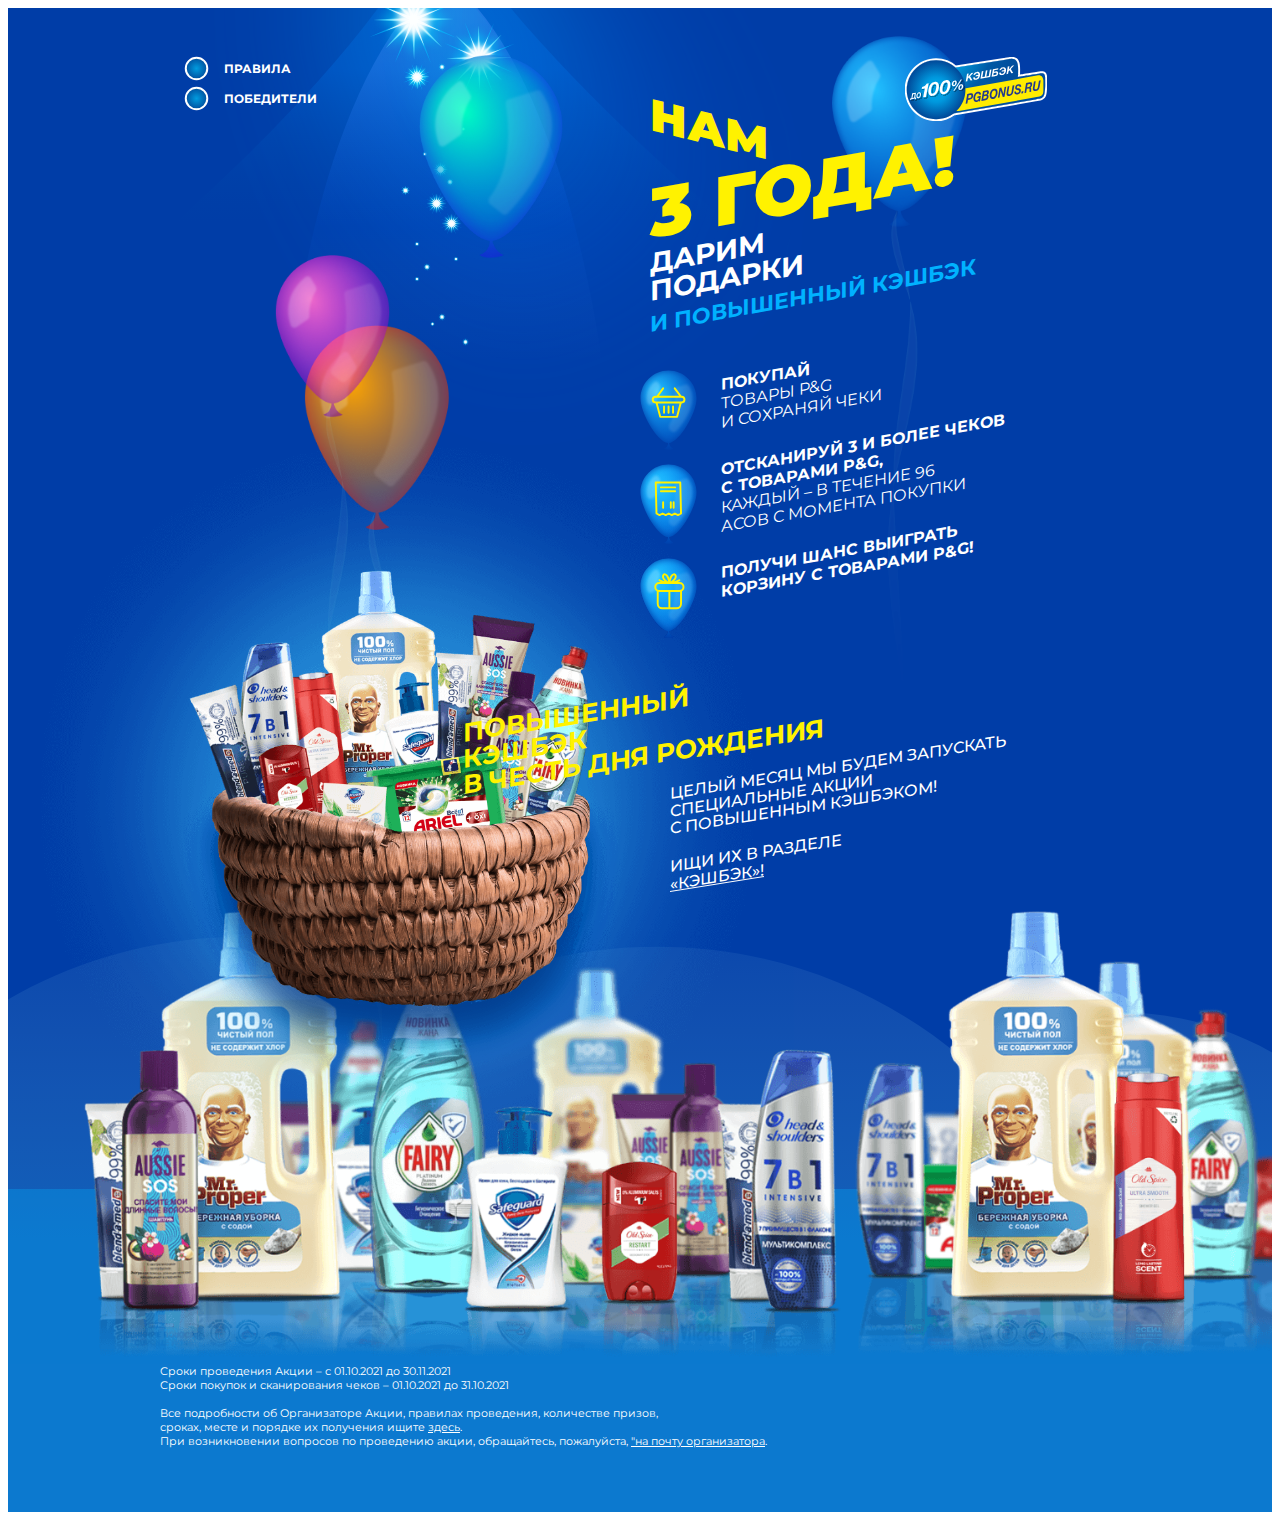
<file: src/168/index.html>
<!DOCTYPE html>
<html lang="ru-RU">

    <head>
        <title></title>
        <meta charset="UTF-8">
        <meta name="viewport" content="width=device-width, initial-scale=1.0, maximum-scale=1.0, user-scalable=0">
        
        <link href="https://img.pgbonus.ru/css/search-bar.css" rel="stylesheet">
        <link href="https://use.fontawesome.com/releases/v5.3.1/css/all.css" rel="stylesheet" integrity="sha384-mzrmE5qonljUremFsqc01SB46JvROS7bZs3IO2EmfFsd15uHvIt+Y8vEf7N7fWAU" crossorigin="anonymous">
        <link href="https://img.pgbonus.ru/_common/css/normalize.css" rel="stylesheet">
        <link href="https://img.pgbonus.ru/_common/css/pgbonus.css" rel="stylesheet">
        <link href="https://img.pgbonus.ru/css/newheader.css" rel="stylesheet">
        <link href="https://img.pgbonus.ru/css/footer__new.css" rel="stylesheet">
        <link href="https://fonts.googleapis.com/css?family=Montserrat:100,200,300,400,500,600,700,800,900&amp;amp;subset=cyrillic" rel="stylesheet">
        <script src="http://code.jquery.com/jquery-3.4.1.min.js"></script>
    </head>
    

    <body>

        <div class="site-wrap">

            <!-- pgheader -->
            <!-- <div class="promotop" style="display: none">
                <div class="container">
                    <a href="https://cashback-auth.pgbonus.ru/">
                        <img src="https://pgbonus.ru/_common/images/cashback-top.png" alt="cashback">
                    </a>
                </div>
            </div>
            <header class="newheader">
                <div class="newheader__topline">
                    <div itemscope itemtype="https://schema.org/Organization" class="newheader__topline-links">
                        <span itemprop="name" style="display: none" style="display: none">PGbonus</span>
                        <div itemprop="address" itemscope itemtype=https://schema.org/PostalAddress style="display: none">
                            <span itemprop="addressLocality">Россия</span>
                        </div>
                        <span itemprop="telephone" style="display: none">+7(800) 200-20-20</span>
                        <a itemprop="url" href="/" class="main__link">
                            <img itemprop="logo" src="http://pgbonus.ru/images/header/icon__cashback2.svg" alt="PGbonus"/>
                        </a>
                        <form action="/search" class="search-bar">
                            <input type="search" name="query" class="search-input" pattern=".*\S.*" required placeholder="Правильная уборка">
                            <button class="search-btn" type="submit">
                                <span>Поиск</span>
                            </button>
                        </form>
                                        <a href="/auth?ptag=colormatch" class="link__login">
                                <svg class="menu__ico" width="21" height="20" viewBox="0 0 21 20" fill="none" xmlns="http://www.w3.org/2000/svg">
                                    <path d="M8.00216 16.9557C8.00216 17.2624 7.75227 17.5133 7.44685 17.5133H6.75272C6.3418 17.5133 5.93642 17.5133 5.50884 17.5133V19.4424C5.50884 19.7491 5.25895 20 4.95354 20H0.505553L0.5 19.9944C0.5 19.2138 0.5 18.4277 0.5 17.6471C0.5 17.5356 0.533318 17.4575 0.62772 17.3962C0.666591 17.3683 0.705462 17.3349 0.738781 17.3014C2.99887 15.0322 5.26451 12.7573 7.53015 10.4936C7.619 10.4044 7.619 10.3431 7.57457 10.2372C7.24694 9.48447 6.97484 8.71504 6.84712 7.90101C6.625 6.49596 6.84157 5.15782 7.46906 3.88659C8.15764 2.48712 9.27935 1.35528 10.6843 0.686212C13.6163 -0.702106 16.8315 0.0728991 18.8972 2.49827C19.7746 3.52976 20.3132 4.82329 20.4576 6.167C20.6742 8.19094 20.0578 9.98069 18.6751 11.514C17.5923 12.7071 16.2429 13.4264 14.6491 13.6885C13.8051 13.8278 12.9721 13.7554 12.1503 13.5435C12.0725 13.5212 11.9948 13.5435 11.9393 13.5992C11.6616 13.8836 11.384 14.1624 11.1063 14.4412C10.9342 14.614 10.7565 14.7813 10.5732 14.943C10.5288 14.982 10.4399 15.0154 10.3789 15.0154C9.6403 15.021 8.90175 15.0154 8.16875 15.0154C8.12432 15.0154 8.0799 15.021 8.01881 15.021V16.9557H8.00216ZM17.3701 4.37724C17.3701 3.37921 16.4983 2.50385 15.5099 2.50385C14.5103 2.50385 13.6329 3.38479 13.6329 4.38282C13.6329 5.38085 14.5159 6.26179 15.5099 6.25621C16.5039 6.25064 17.3701 5.37527 17.3701 4.37724Z" fill="white"/>
                                </svg>&nbsp;
                                Вход
                            </a>
                            <a href="/register?ptag=colormatch" class="link__login">
                                <svg width="21" height="21" viewBox="0 0 21 21" fill="none" xmlns="http://www.w3.org/2000/svg">
                                    <path fill-rule="evenodd" clip-rule="evenodd" d="M8.26929 0.0175726C8.23977 0.0233883 8.09488 0.0474411 7.9473 0.0710631C7.56818 0.131734 6.98174 0.32771 6.61078 0.517655C5.35786 1.15915 4.53436 2.30273 4.22221 3.83453C4.11671 4.35217 4.09224 5.37036 4.17048 5.98607C4.3841 7.66747 5.20921 9.49764 6.26951 10.642C6.53808 10.9319 6.6057 11.1306 6.6057 11.6302C6.6057 11.9702 6.59589 12.0272 6.50574 12.2114C6.35118 12.5272 6.09138 12.7424 5.66857 12.9047C3.69355 13.6633 2.12376 14.5423 1.07466 15.477C0.596548 15.9029 0.196857 16.4808 0.0620878 16.9409C-0.0273169 17.2462 -0.0182297 18.2245 0.0768634 18.5335C0.526284 19.9936 2.96937 20.7872 7.51799 20.9507L8.17985 20.9745L8.18035 20.5475L8.18085 20.1205L8.73073 18.2716C9.03315 17.2548 9.32844 16.3259 9.38694 16.2074C9.47652 16.0259 9.72438 15.7593 10.9601 14.5153L12.4269 13.0387L12.1279 12.9398C11.7197 12.8047 11.5864 12.7322 11.4571 12.5747C11.2217 12.2881 11.1568 11.761 11.2869 11.1922C11.3463 10.9324 11.3675 10.8955 11.6372 10.5819C12.2471 9.87247 12.8639 8.80527 13.1996 7.87867C13.9261 5.87295 13.8669 3.72486 13.0453 2.27972C12.3587 1.07213 11.1954 0.278491 9.78552 0.0558416C9.47069 0.00615648 8.45754 -0.01944 8.26929 0.0175726ZM18.1501 9.82386C18.0478 9.86015 17.8909 9.97966 17.685 10.1779L17.3743 10.4772L18.8228 11.9329L20.2712 13.3886L20.5338 13.1287C20.9586 12.7083 21.0782 12.3667 20.9528 11.9322C20.8937 11.7275 20.8599 11.6879 20.0095 10.8272C19.0143 9.82005 18.9342 9.76236 18.5371 9.7666C18.4092 9.76796 18.235 9.79374 18.1501 9.82386ZM16.5349 11.2382L16.1965 11.5608L17.6953 13.0652L19.1942 14.5696L19.406 14.3833C19.5224 14.2808 19.6845 14.1375 19.7661 14.0647L19.9144 13.9324L18.412 12.4223C17.5857 11.5917 16.9014 10.913 16.8915 10.9139C16.8816 10.9149 16.7211 11.0608 16.5349 11.2382ZM13.2958 14.4753C11.9578 15.8027 10.8492 16.9108 10.8323 16.9379C10.7741 17.0308 9.80219 20.4435 9.79668 20.5741C9.78663 20.8131 9.95675 21 10.1844 21C10.2361 21 11.0705 20.7724 12.0386 20.4942L13.7988 19.9883L16.2842 17.5148L18.7696 15.0413L17.2726 13.5511C16.4492 12.7316 15.765 12.0612 15.7521 12.0615C15.7392 12.0618 14.6339 13.148 13.2958 14.4753ZM11.6772 17.6524C11.7737 17.7454 11.8122 17.7542 12.341 17.8049L12.9023 17.8588L12.9398 18.4242L12.9772 18.9896L13.11 19.126L13.2428 19.2625L12.3285 19.5271L11.4142 19.7918L11.2066 19.5856L10.999 19.3795L11.2454 18.5114C11.5334 17.4971 11.5155 17.5536 11.5487 17.5536C11.563 17.5536 11.6208 17.5981 11.6772 17.6524Z" fill="white"/>
                                </svg>
                                Регистрация
                            </a>
                                    <a href="/help" class="link__help">
                            <svg class="menu__ico"width="21" height="20" viewBox="0 0 21 20" fill="none" xmlns="http://www.w3.org/2000/svg">
                                <path d="M20.5 9.99443C20.5 15.5333 16.05 19.9944 10.5111 20C4.98889 20.0111 0.5 15.5333 0.5 10.0167C0.505556 4.47777 4.96111 0 10.4778 0C16.0278 0 20.5 4.45555 20.5 9.99443ZM10.5 12.2611C10.8556 12.2611 11.2111 12.2667 11.5667 12.2611C11.9111 12.2555 12.0778 12.0722 12.1222 11.7278C12.1444 11.5667 12.2222 11.3889 12.3278 11.2667C12.45 11.1222 12.6222 11.0111 12.7833 10.9055C13.1444 10.6778 13.5278 10.4722 13.8833 10.2333C14.5 9.82777 15.0056 9.31666 15.2667 8.60555C15.7556 7.2611 15.35 5.74444 14.2111 4.7C13.0556 3.64444 11.6944 3.18889 10.1222 3.33333C8.32778 3.49444 7.02778 4.41666 6.06667 5.88888C5.91667 6.12222 5.96111 6.36666 6.17778 6.53333C6.63333 6.88888 7.09444 7.23333 7.56111 7.57777C7.80556 7.7611 8.05556 7.72777 8.25556 7.49444C8.41111 7.3111 8.56111 7.12221 8.72222 6.93888C9.16667 6.42222 9.70556 6.09444 10.4056 6.07222C11.0278 6.04999 11.5944 6.2111 12.0556 6.64444C12.5278 7.08888 12.5278 7.71666 12.0444 8.14444C11.8333 8.32777 11.5889 8.47777 11.35 8.62777C10.9056 8.90555 10.4389 9.14999 10.0167 9.45555C9.27222 9.98888 8.88333 10.7278 8.88333 11.6555C8.88333 12.0778 9.06111 12.2722 9.49444 12.2722C9.82778 12.2611 10.1667 12.2611 10.5 12.2611ZM10.4944 17.0166C11.5222 17.0166 12.3556 16.1889 12.3556 15.1667C12.3556 14.1444 11.5222 13.3111 10.5 13.3111C9.47778 13.3111 8.65 14.1444 8.65 15.1722C8.65 16.1778 9.48333 17.0166 10.4944 17.0166Z" fill="white"/>
                            </svg>&nbsp;
                            Помощь
                        </a>
                    </div>
                </div>
                <div class="newheader__bottom">
                    <div class="menu" id="menu">
                        <a href="#close" class="close" onClick="document.getElementById('menu').classList.remove('active');return false;"></a>
                        <form action="/search" class="search-bar-two">
                            <input type="search" name="query" class="search-input-two" pattern=".*\S.*" required="" placeholder="Поиск">
                            <button class="search-btn-two" type="submit"></button>
                        </form>
                                        <a href="/register" class="menu__link link__cashback mob" target="_blank">
                                <span class="menu__pic">
                                    <img class="menu__ico" src="http://pgbonus.ru/images/header/register.svg" alt="Регистрация"/>
                                </span>
                                <span class="menu__text">Регистрация</span>
                            </a>
                                    <a href="https://cashback.pgbonus.ru/main" class="menu__link link__cashback" target="_blank">
                                <span class="menu__pic">
                                    <img class="menu__ico" src="http://pgbonus.ru/images/header/cashback-menu.svg" alt="Кэшбэк"/>
                                </span>
                            <span class="menu__text">Кэшбэк</span>
                        </a>
                        <a href="/#a" onclick="pgbonus_menu.close()" class="menu__link link__actions">
                            <span class="menu__pic">
                                <svg class="menu__ico" xmlns="http://www.w3.org/2000/svg" xmlns:xlink="http://www.w3.org/1999/xlink" width="auto" height="100%" viewBox="0 0 26 25" version="1.1">
                                    <g id="svg_actions">
                                        <path style=" stroke:none;fill-rule:nonzero;fill:rgb(0%,23.921569%,65.490196%);fill-opacity:1;" d="M 25.652344 9.4375 C 25.480469 8.910156 25.023438 8.535156 24.472656 8.484375 L 17.058594 7.804688 L 14.121094 0.839844 C 13.902344 0.328125 13.410156 0 12.863281 0 C 12.316406 0 11.824219 0.332031 11.605469 0.839844 L 8.667969 7.804688 L 1.246094 8.484375 C 0.699219 8.535156 0.238281 8.910156 0.0703125 9.4375 C -0.101562 9.964844 0.0546875 10.546875 0.464844 10.910156 L 6.074219 15.902344 L 4.421875 23.296875 C 4.296875 23.839844 4.507812 24.402344 4.953125 24.730469 C 5.191406 24.902344 5.472656 24.992188 5.753906 24.992188 C 5.992188 24.992188 6.238281 24.929688 6.453125 24.796875 L 12.847656 20.917969 L 19.246094 24.796875 C 19.71875 25.082031 20.308594 25.054688 20.753906 24.730469 C 21.195312 24.402344 21.402344 23.839844 21.285156 23.296875 L 19.628906 15.902344 L 25.242188 10.910156 C 25.664062 10.546875 25.820312 9.964844 25.652344 9.4375 Z M 25.652344 9.4375 "/>
                                    </g>
                                </svg>
                            </span>
                            <span class="menu__text">Акции</span>
                        </a>
                        <a href="/promos/pg-otzyv" class="menu__link link__testimonials">
                            <span class="menu__pic">
                                <svg class="menu__ico" xmlns="http://www.w3.org/2000/svg" xmlns:xlink="http://www.w3.org/1999/xlink" width="auto" height="100%" viewBox="0 0 29 25" version="1.1">
                                    <g id="svg_testimonials">
                                        <path style=" stroke:none;fill-rule:nonzero;fill:rgb(0%,23.921569%,65.490196%);fill-opacity:1;" d="M 15.03125 0 C 7.316406 0 1.066406 5.167969 1.066406 11.546875 C 1.066406 14.269531 2.207031 16.765625 4.105469 18.734375 L 4.101562 18.734375 C 4.101562 18.734375 3.953125 20.605469 2.925781 22.234375 C 2.414062 23.054688 1.570312 23.695312 0.875 24.125 C 0.527344 24.339844 0.640625 24.894531 1.050781 24.929688 C 2.320312 25.042969 4.230469 25.082031 5.699219 24.5625 C 7.558594 23.902344 8.765625 22.4375 9.097656 22 C 10.898438 22.695312 12.902344 23.089844 15.019531 23.089844 C 22.734375 23.089844 28.988281 17.921875 28.988281 11.542969 C 28.988281 5.160156 22.742188 0 15.03125 0 Z M 15.03125 0 "/>
                                    </g>
                                </svg>
                            </span>
                            <span class="menu__text">Отзывы</span>
                        </a>
                        <a href="/promos/promo/ended" class="menu__link link__ended">
                            <span class="menu__pic">
                                <svg class="menu__ico" xmlns="http://www.w3.org/2000/svg" xmlns:xlink="http://www.w3.org/1999/xlink" width="auto" height="100%" viewBox="0 0 19 24" version="1.1">
                                    <g id="svg_ended">
                                        <path style=" stroke:none;fill-rule:nonzero;fill:rgb(0%,23.921569%,65.490196%);fill-opacity:1;" d="M 17.160156 3.046875 L 12.535156 3.046875 C 12.535156 1.367188 11.140625 0 9.433594 0 C 7.722656 0 6.332031 1.367188 6.332031 3.046875 L 1.703125 3.046875 C 0.761719 3.046875 0 3.792969 0 4.71875 L 0 22.328125 C 0 23.253906 0.761719 24 1.703125 24 L 17.160156 24 C 18.105469 24 18.863281 23.253906 18.863281 22.328125 L 18.863281 4.71875 C 18.863281 3.792969 18.105469 3.046875 17.160156 3.046875 Z M 9.433594 2.09375 C 9.96875 2.09375 10.402344 2.519531 10.402344 3.046875 L 8.46875 3.046875 C 8.46875 2.519531 8.902344 2.09375 9.433594 2.09375 Z M 8.027344 19.253906 L 3.832031 15.132812 L 5.644531 13.359375 L 8.027344 15.699219 L 13.21875 10.605469 L 15.023438 12.378906 Z M 8.027344 19.253906 "/>
                                    </g>
                                </svg>
                            </span>
                            <span class="menu__text">Завершенные<br>акции</span>
                        </a>
                                    <a href="/brands" class="menu__link link__brands">
                            <span class="menu__pic">
                                <img class="menu__ico" src="http://pgbonus.ru/images/header/icon__brands.svg" alt="иконка"/>
                            </span>
                            <span class="menu__text">Бренды</span>
                        </a>
                        <a href="/statji" class="menu__link link__articles">
                            <span class="menu__pic">
                                <svg class="menu__ico" xmlns="http://www.w3.org/2000/svg" xmlns:xlink="http://www.w3.org/1999/xlink" width="auto" height="100%" viewBox="0 0 18 24" version="1.1">
                                    <g id="svg_articles">
                                        <path style=" stroke:none;fill-rule:nonzero;fill:rgb(0%,23.921569%,65.490196%);fill-opacity:1;" d="M 0 12 C 0 8.980469 0 5.964844 0 2.945312 C 0 1.179688 1.210938 0 3.019531 0 C 7.046875 0 11.070312 0 15.097656 0 C 16.734375 0 18 1.210938 18 2.796875 C 18.007812 8.933594 18.007812 15.058594 18 21.195312 C 18 22.773438 16.75 23.992188 15.128906 23.992188 C 11.046875 24 6.960938 24 2.878906 23.992188 C 1.257812 23.992188 0.0078125 22.773438 0.0078125 21.195312 C 0 18.136719 0 15.066406 0 12 Z M 9.015625 14.765625 C 10.398438 14.765625 11.777344 14.765625 13.160156 14.765625 C 13.785156 14.765625 14.21875 14.382812 14.210938 13.84375 C 14.210938 13.300781 13.777344 12.925781 13.144531 12.925781 C 10.382812 12.925781 7.625 12.925781 4.863281 12.925781 C 4.746094 12.925781 4.625 12.925781 4.515625 12.957031 C 4.050781 13.070312 3.75 13.503906 3.804688 13.949219 C 3.859375 14.414062 4.261719 14.757812 4.761719 14.765625 C 6.175781 14.773438 7.59375 14.765625 9.015625 14.765625 Z M 9.007812 11.074219 C 10.398438 11.074219 11.792969 11.074219 13.175781 11.074219 C 13.777344 11.074219 14.203125 10.683594 14.203125 10.148438 C 14.203125 9.617188 13.769531 9.234375 13.167969 9.234375 C 10.382812 9.234375 7.609375 9.234375 4.824219 9.234375 C 4.714844 9.234375 4.601562 9.234375 4.5 9.265625 C 4.042969 9.378906 3.734375 9.8125 3.789062 10.257812 C 3.84375 10.714844 4.238281 11.074219 4.746094 11.074219 C 6.167969 11.082031 7.59375 11.074219 9.007812 11.074219 Z M 8.984375 18.457031 C 10.367188 18.457031 11.746094 18.457031 13.128906 18.457031 C 13.761719 18.457031 14.195312 18.097656 14.210938 17.558594 C 14.21875 17 13.785156 16.617188 13.144531 16.617188 C 10.382812 16.617188 7.625 16.617188 4.863281 16.617188 C 4.746094 16.617188 4.625 16.617188 4.515625 16.648438 C 4.058594 16.761719 3.75 17.203125 3.804688 17.648438 C 3.859375 18.113281 4.261719 18.457031 4.761719 18.457031 C 6.167969 18.464844 7.578125 18.457031 8.984375 18.457031 Z M 8.984375 7.382812 C 10.367188 7.382812 11.746094 7.382812 13.128906 7.382812 C 13.777344 7.382812 14.210938 7.003906 14.203125 6.449219 C 14.195312 5.910156 13.769531 5.542969 13.136719 5.542969 C 10.375 5.542969 7.617188 5.542969 4.855469 5.542969 C 4.746094 5.542969 4.632812 5.542969 4.53125 5.566406 C 4.066406 5.664062 3.75 6.097656 3.796875 6.542969 C 3.84375 7.019531 4.246094 7.382812 4.761719 7.382812 C 6.167969 7.390625 7.578125 7.382812 8.984375 7.382812 Z M 8.984375 7.382812 "/>
                                    </g>
                                </svg>
                            </span>
                            <span class="menu__text">Статьи</span>
                        </a>
                                    <a href="/help" class="menu__link link__help mob">
                            <span class="menu__pic">
                                <img class="menu__ico" src="http://pgbonus.ru/images/header/icon__help2.svg" alt="иконка"/>
                            </span>
                            <span class="menu__text">Помощь</span>
                        </a>
                                        <a href="/auth?ptag=colormatch" class="menu__link link__login mob">
                                <span class="menu__pic">
                                    <img class="menu__ico" src="http://pgbonus.ru/images/header/icon__login2.svg" alt="иконка"/>
                                </span>
                                <span class="menu__text">Вход</span>
                            </a>
                        
                    </div>
                </div>
                <a href="/auth?ptag=colormatch" class="link__login additional__login">
                    <svg class="menu__ico" width="21" height="20" viewBox="0 0 21 20" fill="none" xmlns="http://www.w3.org/2000/svg">
                        <path d="M8.00216 16.9557C8.00216 17.2624 7.75227 17.5133 7.44685 17.5133H6.75272C6.3418 17.5133 5.93642 17.5133 5.50884 17.5133V19.4424C5.50884 19.7491 5.25895 20 4.95354 20H0.505553L0.5 19.9944C0.5 19.2138 0.5 18.4277 0.5 17.6471C0.5 17.5356 0.533318 17.4575 0.62772 17.3962C0.666591 17.3683 0.705462 17.3349 0.738781 17.3014C2.99887 15.0322 5.26451 12.7573 7.53015 10.4936C7.619 10.4044 7.619 10.3431 7.57457 10.2372C7.24694 9.48447 6.97484 8.71504 6.84712 7.90101C6.625 6.49596 6.84157 5.15782 7.46906 3.88659C8.15764 2.48712 9.27935 1.35528 10.6843 0.686212C13.6163 -0.702106 16.8315 0.0728991 18.8972 2.49827C19.7746 3.52976 20.3132 4.82329 20.4576 6.167C20.6742 8.19094 20.0578 9.98069 18.6751 11.514C17.5923 12.7071 16.2429 13.4264 14.6491 13.6885C13.8051 13.8278 12.9721 13.7554 12.1503 13.5435C12.0725 13.5212 11.9948 13.5435 11.9393 13.5992C11.6616 13.8836 11.384 14.1624 11.1063 14.4412C10.9342 14.614 10.7565 14.7813 10.5732 14.943C10.5288 14.982 10.4399 15.0154 10.3789 15.0154C9.6403 15.021 8.90175 15.0154 8.16875 15.0154C8.12432 15.0154 8.0799 15.021 8.01881 15.021V16.9557H8.00216ZM17.3701 4.37724C17.3701 3.37921 16.4983 2.50385 15.5099 2.50385C14.5103 2.50385 13.6329 3.38479 13.6329 4.38282C13.6329 5.38085 14.5159 6.26179 15.5099 6.25621C16.5039 6.25064 17.3701 5.37527 17.3701 4.37724Z" fill="white"/>
                    </svg>&nbsp;
                    Вход
                </a>
                <a href="#menu" class="open" onclick="pgbonus_menu.open()"></a>
            </header> -->
            <script type="application/javascript">
                var pgbonus_menu =
                {
                    className : 'active',
                    
                    getItem : function ()
                    {
                        return document.getElementById('menu').classList;
                    },

                    close : function()
                    {
                        this.getItem().remove( this.className );
                        return false;
                    },

                    open : function()
                    {
                        this.getItem().add( this.className );
                        return false;
                    }
                }
            </script>
            <style>
                .additional__login {
                    position: absolute;
                    right: 70px;
                    z-index: 5;
                    display: flex;
                    color: #fff !important;
                    align-items: center;
                    text-decoration: none;
                    font-family: 'Montserrat', Arial, sans-serif;
                    font-weight: 600;
                    top: 10px;
                }
                .additional__lk {
                    position: absolute;
                    color: #fff !important;
                    top: 5px;
                    right: 70px;
                    z-index: 999;
                    font-family: 'Montserrat', Arial, sans-serif;
                    font-weight: 600;
                    font-size: 12px;
                    text-decoration: none;
                }
                @media (min-width: 801px) {
                    .additional__login {
                        display: none;
                    }
                    .additional__lk {
                        display: none;
                    }
                    
                }
                
                @media (max-width: 800px) {
                    .menu__link.link__login.mob {
                        display: none !important;
                    }
                }
                @media (max-width: 320px) {
                    .additional__login {
                        top: 11px;
                        font-size: 12px;
                    }
                }
                </style>    
            <!-- /pgheader -->
            


            <!-- custom content -->
            <link href="./css/custom.css" rel="stylesheet">
            <div class="custom">
                
                <div class="kv-light container">
                    <div class="kv-light__bg">
                        <img src="./img/kv-light-bg.svg">
                    </div>
                    <div class="kv-light__stars">
                        <div class="kv-light__star1">
                            <img src="./img/kv-light-star.svg">
                        </div>
                        <div class="kv-light__star2">
                            <img src="./img/kv-light-star.svg">
                        </div>
                        <div class="kv-light__star3">
                            <img src="./img/kv-light-star.svg">
                        </div>
                        <div class="kv-light__star4">
                            <img src="./img/kv-light-star.svg">
                        </div>
                        <div class="kv-light__star5">
                            <img src="./img/kv-light-star.svg">
                        </div>
                        <div class="kv-light__star6">
                            <img src="./img/kv-light-star.svg">
                        </div>
                        <div class="kv-light__star7">
                            <img src="./img/kv-light-star.svg">
                        </div>
                        <div class="kv-light__star8">
                            <img src="./img/kv-light-star.svg">
                        </div>
                        <div class="kv-light__star9">
                            <img src="./img/kv-light-star.svg">
                        </div>
                        <div class="kv-light__star10">
                            <img src="./img/kv-light-star.svg">
                        </div>
                        <div class="kv-light__star11">
                            <img src="./img/kv-light-star.svg">
                        </div>
                        <div class="kv-light__star12">
                            <img src="./img/kv-light-star.svg">
                        </div>
                        <div class="kv-light__star13">
                            <img src="./img/kv-light-star.svg">
                        </div>
                        <div class="kv-light__star14">
                            <img src="./img/kv-light-star.svg">
                        </div>
                        <div class="kv-light__star15">
                            <img src="./img/kv-light-star.svg">
                        </div>
                        <div class="kv-light__star16">
                            <img src="./img/kv-light-star.svg">
                        </div>
                        <div class="kv-light__star17">
                            <img src="./img/kv-light-star.svg">
                        </div>
                        <div class="kv-light__star18">
                            <img src="./img/kv-light-star.svg">
                        </div>
                        <div class="kv-light__star19">
                            <img src="./img/kv-light-star.svg">
                        </div>
                        <!--
                    -->


                    </div>
                </div>
                <div class="kv-title container">
                    <div class="kv-title__left">
                        <div class="kv-title__links white extrabold caps">
                            <div class="kv-title__links__rules"><a href="" class="nodecor">правила</a></div>   
                            <div class="kv-title__links__winners"><a href="" class="nodecor">победители</a></div>   
                        </div>
                    </div>
                    <div class="kv-title__right">
                        <div class="kv-title__logo">
                            <img src="./img/logo100.svg" alt="до 100% кэшбэк" class="kv-title__logo-img">
                            <img src="./img/shar_4.png" class="kv-title__shar-img">
                        </div>
                        <div class="kv-title__titles">
                            <div class="kv-title__title1">
                                <div class="yellow black caps">нам</div>
                            </div>
                            <div class="kv-title__title2">
                                <div class="yellow black caps">3 года!</div>
                            </div>
                            <div class="kv-title__title3">
                                <div class="white extrabold caps">дарим<br>подарки</div>
                            </div>
                            <div class="kv-title__title4">
                                <div class="sky extrabold caps">и повышенный кЭшбЭк</div>
                            </div>
                        </div>
                    </div>
                </div>
                <div class="kv container">
                    <div class="kv__left">
                        <div class="kv__basket">
                            <img src="./img/shar_1.png" class="kv__basket__shar1">
                            <div class="kv__basket__basket">
                                <img src="./img/basket.png" alt="">
                            </div>
                            <img src="./img/shar_2.png" class="kv__basket__shar2">
                            <img src="./img/shar_3.png" class="kv__basket__shar3">
                        </div>
                    </div>
                    <div class="kv__right">
                        <div class="kv__steps">

                            <div class="kv__step1">
                                <div class="kv__step__img">
                                    <img src="./img/step1.svg">
                                </div>
                                <div class="kv__step__title white medium caps">
                                    <b>Покупай</b><br>товары P&G<br>и сохраняй чеки
                                </div>
                            </div>

                            <div class="kv__step2">
                                <div class="kv__step__img">
                                    <img src="./img/step2.svg">
                                </div>
                                <div class="kv__step__title white medium caps">
                                    <b>Отсканируй 3 и более чеков<br>с товарами P&G,</b><br>
                                    каждый – в течение 96<br>асов с момента покупки
                                </div>
                            </div>

                            <div class="kv__step3">
                                <div class="kv__step__img">
                                    <img src="./img/step3.svg">
                                </div>
                                <div class="kv__step__title white medium caps">
                                        <b>Получи шанс выиграть<br>корзину с товарами P&G!</b>
                                </div>
                            </div>

                        </div>

                        <div class="kv__slogan">
                            <div class="kv__slogan1 yellow extrabold caps">
                                Повышенный<br>
                                кЭшбЭк<br>
                                в честь дня рождения
                            </div>
                            <div class="kv__slogan2 white semibold caps">
                                Целый месяц мы будем запускать<br>
                                специальные акции<br>
                                с повышенным кэшбэком!
                            </div>
                            <div class="kv__slogan3 white semibold caps">
                                Ищи их в разделе<br>
                               <a href="#">«Кэшбэк»!</a>
                            </div>
                        </div>
                        
                        
                    </div>
                </div>
                
                <div class="packs">
                    <div class="packs__clouds"></div>
                    <div class="packs__blue"></div>
                        <div class="pack__layers">
                            <div class="pack__layer_1"></div>
                            <div class="pack__layer_2"></div>
                            <div class="pack__layer_3"></div>
                        </div>
                    <!-- </div> -->
                </div>
                <div class="disclamer">
                    <div class="container white">
                        Сроки проведения Акции – с  01.10.2021 до 30.11.2021<br>
                        Сроки покупок и сканирования чеков – 01.10.2021 до 31.10.2021<br><br>
                        Все подробности об Организаторе Акции, правилах проведения, количестве призов,<br>
                        сроках, месте и порядке их получения ищите <a href="">здесь</a>. <br>
                        При возникновении вопросов по проведению акции, обращайтесь, пожалуйста, 
                        <a href="">"на почту организатора</a>.<br><br>
                    </div>
                </div>
            </div>
            <!-- /custom content -->


            <!-- pgfooter -->
            <!-- <footer>

                <div class="footer__wrapper">
            
                    <div class="footer__left">
            
                        <div class="footer__social__icons">
            
                            <div>
                                <a href="https://vk.com/pg_russia">
                                    <svg width="auto" height="100%" viewBox="0 0 184 185" fill="none" xmlns="http://www.w3.org/2000/svg">
                                        <path fill-rule="evenodd" clip-rule="evenodd" d="M37.6791 1.47609C16.7081 5.28209 8.02811 12.5041 2.74511 30.5431C1.24311 35.6701 0.917113 42.8381 0.409113 82.0001C-0.356886 141.08 0.552114 152.244 7.11911 164.355C12.5831 174.434 21.2631 179.523 37.9701 182.446C50.2151 184.588 132.502 184.702 145.319 182.595C168.998 178.702 177.93 170.256 182.434 147.5C183.5 142.112 183.819 129.216 183.819 91.5001C183.819 48.2841 183.61 41.5611 182.049 34.5461C177.218 12.8371 167.906 4.77409 143.319 1.01009C133.387 -0.50991 46.5131 -0.12691 37.6791 1.47609ZM51.0621 59.8201C51.7461 60.2541 54.1171 64.8481 56.3311 70.0291C63.2541 86.2251 72.5881 100 76.6421 100C78.9271 100 79.6391 94.7581 79.1311 81.6861C78.7341 71.4671 78.4531 70.1331 75.8801 66.2571C71.4401 59.5711 72.6971 58.8821 88.7151 59.2221L101.819 59.5001L102.405 76.5001C102.727 85.8501 103.064 93.6121 103.155 93.7501C103.245 93.8881 104.162 94.0001 105.192 94.0001C108.94 94.0001 118.324 81.9441 125.135 68.3771C127.378 63.9101 129.949 59.9721 130.848 59.6271C131.747 59.2821 136.441 59.0001 141.278 59.0001C152.201 59.0001 153.389 59.9091 150.919 66.3771C150.004 68.7721 145.455 76.5301 140.809 83.6161C136.163 90.7021 132.352 97.1141 132.34 97.8651C132.329 98.6161 135.999 103.116 140.497 107.865C153.463 121.557 156.973 128.509 152.207 131.06C150.93 131.744 146.572 132.054 141.187 131.845L132.28 131.5L125.049 123.925C116.231 114.687 109.916 110 106.286 110C102.943 110 102.352 111.74 102.333 121.628C102.317 129.726 101.529 130.894 95.5361 131.698C85.7761 133.007 70.1471 126.513 59.8291 116.861C48.6951 106.445 33.2771 80.6371 30.1841 67.2361C28.4451 59.7041 29.3491 58.9961 40.6911 59.0151C45.7121 59.0241 50.3781 59.3861 51.0621 59.8201Z" fill="#4680c2"></path>
                                    </svg>
                                </a>
                            </div>
            
                            <div>
                                <a href="https://www.youtube.com/user/russiapg">
                                    <svg width="auto" height="100%" viewBox="0 0 200 141" fill="none" xmlns="http://www.w3.org/2000/svg">
                                        <path d="M195.879 22.5149C193.575 13.9468 186.819 7.19264 178.252 4.88551C162.602 0.603271 99.9977 0.603271 99.9977 0.603271C99.9977 0.603271 37.3963 0.603271 21.7456 4.72315C13.3435 7.02784 6.42335 13.948 4.11866 22.5149C0 38.1644 0 70.6193 0 70.6193C0 70.6193 0 103.238 4.11866 118.724C6.42579 127.291 13.1787 134.045 21.7469 136.352C37.5611 140.635 100 140.635 100 140.635C100 140.635 162.602 140.635 178.252 136.515C186.82 134.209 193.575 127.455 195.882 118.888C199.999 103.238 199.999 70.7841 199.999 70.7841C199.999 70.7841 200.164 38.1644 195.879 22.5149ZM80.0661 100.602V40.6363L132.124 70.6193L80.0661 100.602Z" fill="#ff0000"></path>
                                    </svg>
                                </a>
                            </div>
            
                            <div>
            
                                <a href="https://www.instagram.com/pgbonus">
                                    <svg width="auto" height="100%" viewBox="0 0 223 222" fill="none" xmlns="http://www.w3.org/2000/svg">
                                        <path fill-rule="evenodd" clip-rule="evenodd" d="M44.3884 0.204113C34.573 1.13256 24.7016 5.37319 17.1234 11.9168C13.3664 15.1611 10.9834 17.8729 8.17289 22.103C3.68626 28.8553 0.959964 36.6176 0.212944 44.7666C-0.0709813 47.8629 -0.0709813 174.1 0.212944 177.197C0.963859 185.387 3.66289 193.07 8.18027 199.873C12.0142 205.648 16.3352 209.969 22.1215 213.813C28.9189 218.33 36.6056 221.031 44.7984 221.782C47.8947 222.066 174.132 222.066 177.228 221.782C185.419 221.031 193.102 218.332 199.905 213.815C205.68 209.981 210.001 205.66 213.845 199.873C218.362 193.076 221.063 185.389 221.814 177.197C222.098 174.1 222.098 47.8629 221.814 44.7666C221.063 36.5758 218.364 28.8934 213.847 22.0897C210.009 16.3101 205.692 11.9949 199.892 8.1411C193.14 3.65447 185.377 0.928172 177.228 0.181152C174.438 -0.0746878 47.1026 -0.0527522 44.3884 0.204113ZM141.558 27.2432C152.307 27.6907 157.293 28.4226 163.369 30.4437C170.608 32.8518 175.565 35.8827 180.727 41.0567C185.994 46.3346 188.981 51.2272 191.379 58.5016C193.385 64.5905 194.111 69.5976 194.55 80.3773C194.818 86.9578 194.818 134.8 194.55 141.381C194.111 152.161 193.385 157.168 191.379 163.257C188.981 170.531 185.994 175.424 180.727 180.701C175.565 185.875 170.608 188.906 163.369 191.315C157.297 193.335 152.328 194.064 141.558 194.517C135.166 194.786 86.6559 194.786 80.2634 194.517C69.4941 194.064 64.5249 193.335 58.4528 191.315C51.2192 188.908 46.2703 185.883 41.0885 180.701C35.908 175.521 32.7913 170.415 30.4404 163.257C27.4007 154.001 27.0321 148.338 27.0321 110.879C27.0321 73.4162 27.4013 67.7446 30.4416 58.5016C32.7971 51.3409 35.918 46.2272 41.0885 41.0567C46.6975 35.4477 52.4367 32.1171 60.4836 29.8008C67.1514 27.8816 73.1067 27.3106 89.3859 27.0294C100.998 26.8287 134.946 26.9679 141.558 27.2432ZM83.8509 42.1295C69.9624 42.6338 65.0592 43.4757 58.9405 46.407C53.6259 48.9531 48.9849 53.5941 46.4388 58.9087C43.9497 64.1042 42.9645 68.6786 42.3983 77.6691C42.0207 83.6619 42.0219 137.836 42.3997 144.089C42.9333 152.918 43.9638 157.709 46.4351 162.849C48.9946 168.174 53.6288 172.807 58.9405 175.351C64.1361 177.84 68.7104 178.826 77.7009 179.392C83.6806 179.769 138.141 179.769 144.121 179.392C153.111 178.826 157.686 177.84 162.881 175.351C168.193 172.807 172.827 168.174 175.387 162.849C177.871 157.681 178.9 152.875 179.423 143.987C179.8 137.588 179.8 84.1703 179.423 77.7716C179.026 71.0246 178.468 67.4439 177.189 63.4216C174.206 54.0396 167.768 47.6007 158.368 44.5973C154.631 43.4029 150.986 42.815 144.633 42.3812C141.662 42.1785 88.5608 41.9585 83.8509 42.1295ZM159.962 57.1226C162.152 58.2076 163.716 59.7964 164.761 61.997C165.419 63.3818 165.516 63.7967 165.602 65.5727C165.682 67.2256 165.622 67.8352 165.264 69.0113C164.76 70.6741 163.52 72.631 162.3 73.6923C161.087 74.7476 158.904 75.7484 157.179 76.0404C150.459 77.1775 144.416 70.8838 145.828 64.2176C146.603 60.5604 148.987 57.8343 152.479 56.6119C153.672 56.1943 154.155 56.1392 156.057 56.2029C158.152 56.2732 158.336 56.3167 159.962 57.1226ZM115.583 68.0484C137.43 70.4549 153.961 88.9037 153.961 110.879C153.961 134.698 134.73 153.929 110.911 153.929C87.0965 153.929 67.8609 134.694 67.8609 110.879C67.8609 92.4072 79.4934 76.149 97.0334 70.1058C99.589 69.2253 103.425 68.3477 105.991 68.0566C108.246 67.8008 113.296 67.7965 115.583 68.0484ZM108.143 82.915C98.867 84.2377 91.8404 88.6163 87.0915 96.0332C85.5506 98.4401 84.1254 102.028 83.3934 105.344C82.7786 108.129 82.7786 113.629 83.3934 116.414C85.9112 127.819 94.2832 136.103 105.683 138.47C108.354 139.024 113.756 138.987 116.446 138.395C127.738 135.911 135.933 127.716 138.428 116.414C139.043 113.629 139.043 108.129 138.428 105.344C135.934 94.0426 127.623 85.7389 116.446 83.3806C114.576 82.986 109.602 82.707 108.143 82.915Z" fill="url(#paint0_linear)"></path>
                                        <defs>
                                            <linearGradient id="paint0_linear" x1="206" y1="15" x2="11" y2="202" gradientUnits="userSpaceOnUse">
                                                <stop stop-color="#6A55BC"></stop>
                                                <stop offset="0.24776" stop-color="#93439F"></stop>
                                                <stop offset="0.48615" stop-color="#CD4369"></stop>
                                                <stop offset="0.723772" stop-color="#EC683D"></stop>
                                                <stop offset="1" stop-color="#FCC46B"></stop>
                                            </linearGradient>
                                        </defs>
                                    </svg>
                                </a>
            
                            </div>
            
                        </div>
            
                    </div>
            
                    <div class="footer__center">
            
                        <p class="footer__menu">
                            <a href="https://pgbonus.ru/sitemap" target="_blank">Карта сайта</a>
                            <a href="https://www.pg.com/ru_RU/terms_conditions/index.shtml" target="_blank">Условия и положения</a>
                            <a href="http://www.pg.com/privacy/russian/privacy_statement.shtml" target="_blank">Примечание о конфиденциальности</a>
                            <a href="https://www.pg.com/privacy/russian/privacy_statement.shtml#iba" target="_blank">AdChoices</a>
                        </p>
            
                        <p class="footer__site__link">
                            <a href="https://www.procterandgamble.ru/" target="_blank">Посетите pg.com</a>
                        </p>
            
                        <p>
                            © 2021 Procter &amp; Gamble. Все права защищены.
                        </p>
            
                        <p>
                            Использование и доступ к информации на этом сайте регулируются Условиями, изложенными в нашем юридическом соглашении.
                        </p>
            
                    </div>
            
                    <div class="footer__right">
                        <a href="https://pgbonus.ru/help" class="footer__help">
                            <i class="icon fas fa-question-circle"></i>
                            Помощь
                        </a>
                    </div>
            
                </div>
            
            </footer> -->
            <!-- pgfooter -->
            
        </body>
        </html>
</file>
<file: src/168/css/custom.css>
@import './kv-title.css';
@import './kv-light.css';
@import './kv.css';
@import './steps.css';
@import './packs.css';

.newheader {
    position: relative;
    z-index: 1000;
}

html, body {
    line-height: auto!important;
}

.custom {
    --blue: #003DA7;
    --sky: #00B2FF;
    --yellow: #FFF200;
    --white: #ffffff;
    --width: min(100%, 1200px);
    overflow: hidden;
    font-size: 100%;
    -ms-text-size-adjust: initial;
    -webkit-text-size-adjust: initial;
    line-height: auto!important;
}

.custom,
.custom * {
    position: relative;
    box-sizing: border-box;
    font-family: 'Montserrat', Arial, Helvetica, sans-serif;
    font-size: 16px;
    image-rendering: -webkit-optimize-contrast;
}

.custom .container {
    width: var(--width);
    margin: 0 auto;
}

@media screen and (min-width: 800px) {
    .custom .container {
        width: calc(var(--width) * 0.8);
    }
}

.custom .blue {
    color: var(--blue);
}
.custom .sky {
    color: var(--sky);
}
.custom,
.custom .bg-blue {
    background-color: var(--blue);
}
.custom .yellow {
    color: var(--yellow);
}
.custom .white {
    color: var(--white);
}
.custom .regular {
    font-weight: 400;
}
.custom .semibold {
    font-weight: 500;
}
.custom .bold {
    font-weight: 600;
}
.custom .extrabold {
    font-weight: 700;
}
.custom .black {
    font-weight: 900;
}
.custom .caps {
    text-transform: uppercase;
}
.custom .nodecor {
    text-decoration: none;
}

.custom span,
.custom a:visited,
.custom a:hover,
.custom a {
    color: inherit;
    font: inherit;
}


.newheader {
    border-bottom: 1px solid #e7e8e9!important;
}
</file>
